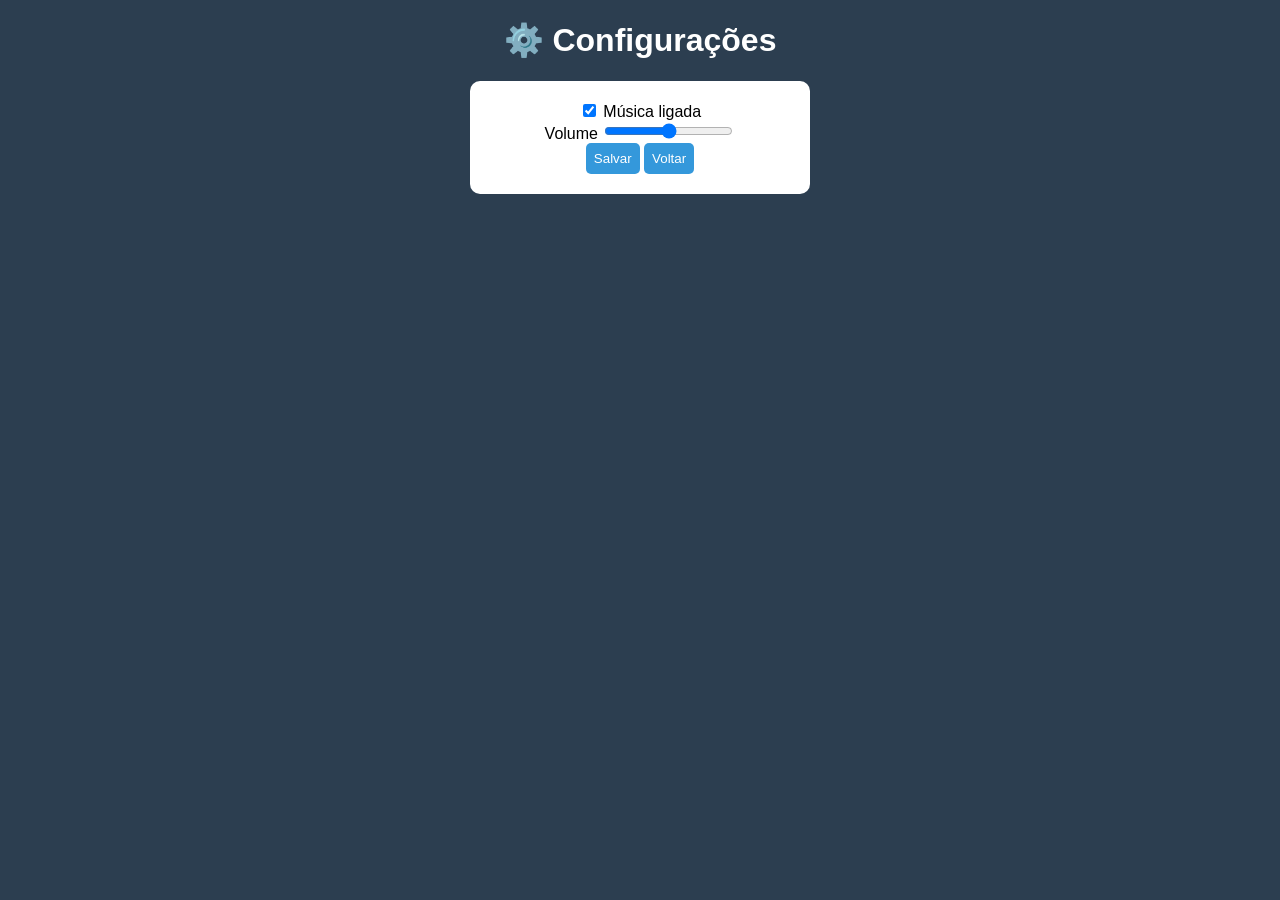
<file: Game Edu/config.html>
<!DOCTYPE html>
<html lang="pt-br">

<head>

<meta charset="UTF-8">
<meta name="viewport" content="width=device-width, initial-scale=1.0">
<title>Configurações</title>
<link rel="stylesheet" href="config.css">
</head>

<body>

<h1>⚙️ Configurações</h1>

<div class="caixa">

<label>
<input type="checkbox" id="musica">
 Música ligada
</label>

<br>

<label>
Volume
<input type="range" id="volume" min="0" max="100">
</label>

<br>

<button onclick="salvarConfig()">Salvar</button>

<button onclick="voltar()">Voltar</button>

</div>

<script src="config.js"></script>

</body>

</html>
</file>
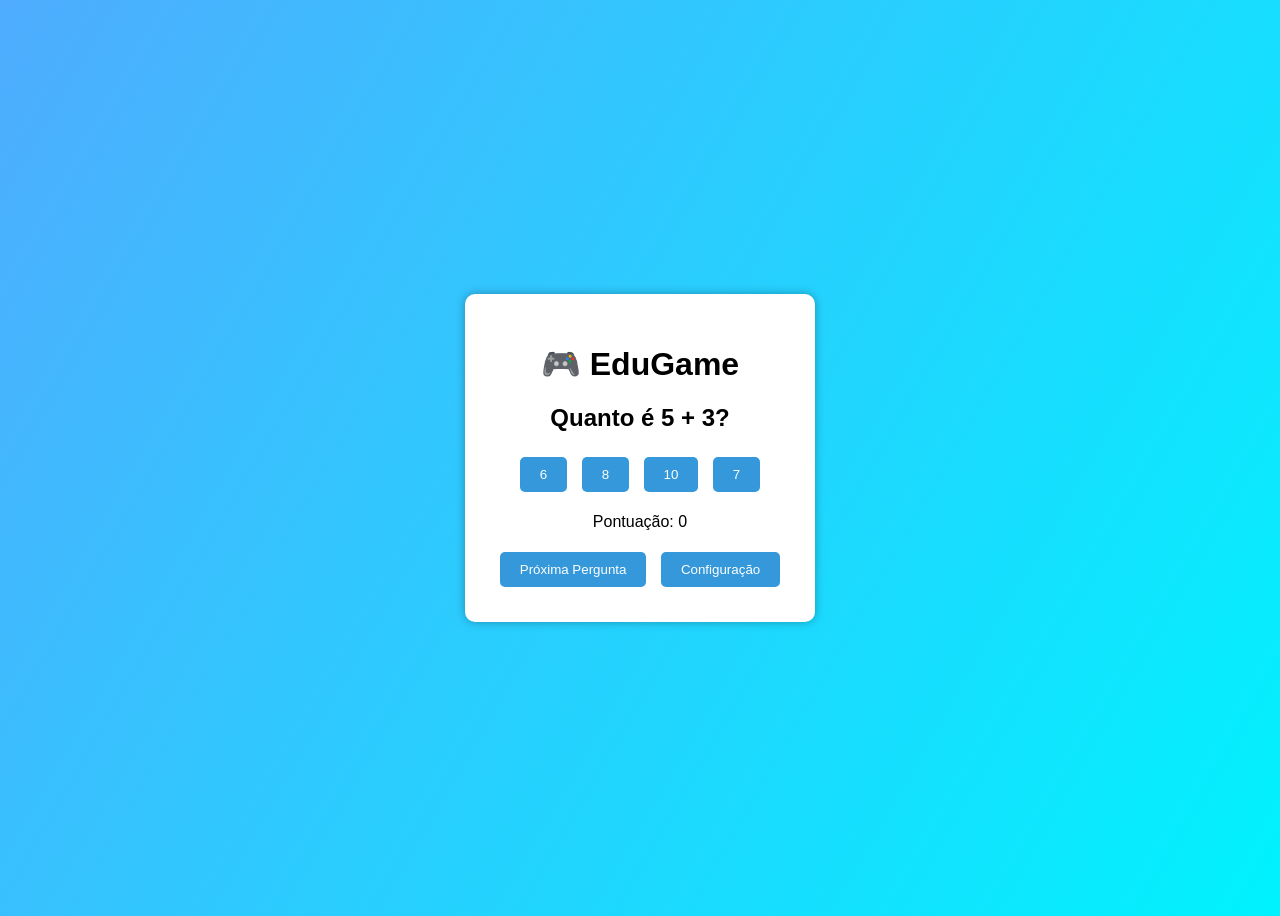
<file: Game Edu/jogo.html>
<!DOCTYPE html>
<html lang="pt-br">
<head>
<meta charset="UTF-8">
<meta name="viewport" content="width=device-width, initial-scale=1.0">
<title>EduGame</title>
<link rel="stylesheet" href="jogo.css">
</head>

<body>

<div class="game">

<h1>🎮 EduGame</h1>

<h2 id="pergunta"></h2>

<div class="botoes">
<button type="button" onclick="responder(0)" id="alt0" title="Alternativa 0"></button>
<button type="button" onclick="responder(1)" id="alt1" title="Alternativa 1"></button>
<button type="button" onclick="responder(2)" id="alt2" title="Alternativa 2"></button>
<button type="button" onclick="responder(3)" id="alt3" title="Alternativa 3"></button>
</div>

<p id="resultado"></p>

<p>Pontuação: <span id="pontos">0</span></p>

<button type="button" onclick="novaPergunta()">Próxima Pergunta</button>
<button type="button" onclick="config()">Configuração</button>

</div>

<script src="jogo.js"></script>

</body>
</html>
</file>
<file: Game Edu/config.css>
body{
font-family:Arial;
background:#2c3e50;
color:white;
text-align:center;
}

.caixa{

background:white;
color:black;

width:300px;
margin:auto;
padding:20px;

border-radius:10px;

}

.opcao{
margin:15px 0;
}

.botoes{

display:flex;
flex-direction:column;
gap:10px;

}

button{

padding:8px;
border:none;
border-radius:5px;
cursor:pointer;

background:#3498db;
color:white;

}
</file>
<file: Game Edu/jogo.css>
body{
font-family: Arial;
background: linear-gradient(120deg,#4facfe,#00f2fe);
display:flex;
justify-content:center;
align-items:center;
height:100vh;
}

.game{
background:white;
padding:30px;
border-radius:10px;
text-align:center;
box-shadow:0 0 10px rgba(0,0,0,0.3);
}

button{
margin:5px;
padding:10px 20px;
border:none;
background:#3498db;
color:white;
border-radius:5px;
cursor:pointer;
transition:0.3s;
}

button:hover{
background:#2980b9;
transform:scale(1.05);
}

.correto{
animation:acerto 0.5s;
background:green !important;
}

.errado{
animation:erro 0.5s;
background:red !important;
}

@keyframes acerto{
0%{transform:scale(1)}
50%{transform:scale(1.2)}
100%{transform:scale(1)}
}

@keyframes erro{
0%{transform:translateX(0)}
25%{transform:translateX(-5px)}
50%{transform:translateX(5px)}
75%{transform:translateX(-5px)}
100%{transform:translateX(0)}
}

/* modo escuro */
</file>
